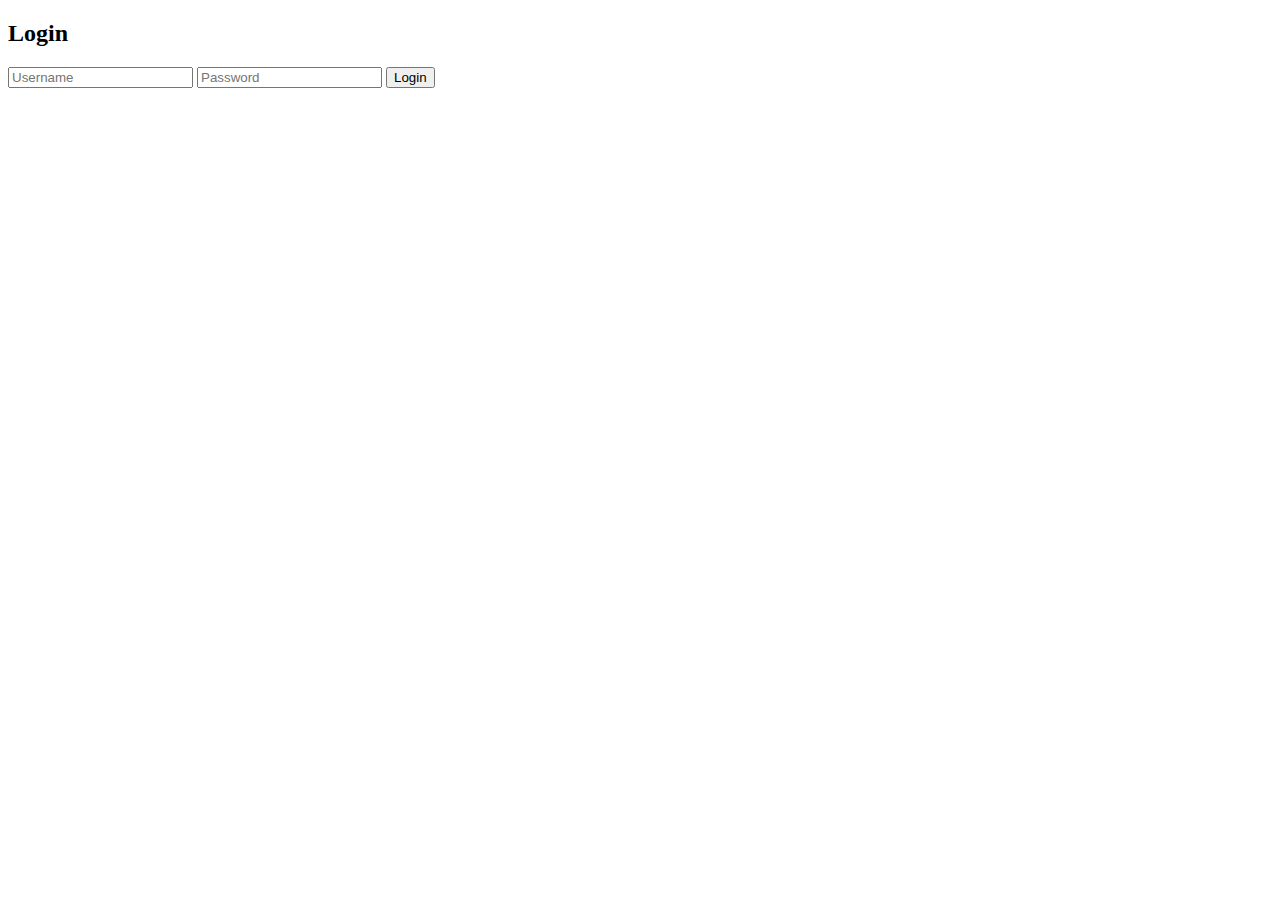
<file: index.html>
<!DOCTYPE html>
<html lang="en">
<head>
    <meta charset="UTF-8">
    <meta name="viewport" content="width=device-width, initial-scale=1.0">
    <title>My Webpage</title>
    <link rel="stylesheet" href="styles.css">
</head>
<body>
    <div id="login-container">
        <h2>Login</h2>
        <form id="login-form">
            <input type="text" id="username" name="username" placeholder="Username">
            <input type="password" id="password" name="password" placeholder="Password">
            <button type="submit">Login</button>
        </form>   
    </div>

    <script>
        document.getElementById('login-form').addEventListener('submit', function(event) {
            event.preventDefault(); // Prevent the form from submitting normally

            // Get the values from the form
            var username = document.getElementById('username').value;
            var password = document.getElementById('password').value;

            // Check the credentials
            if (username === 'admin' && password === 'admin') {
                window.location.href = 'fine.html';
            } else if (username === 'user' && password === 'user') {
                window.location.href = 'ok.html';
            } else {
                alert('Invalid username or password');
            }
        });
    </script>
</body>
</html>
</file>
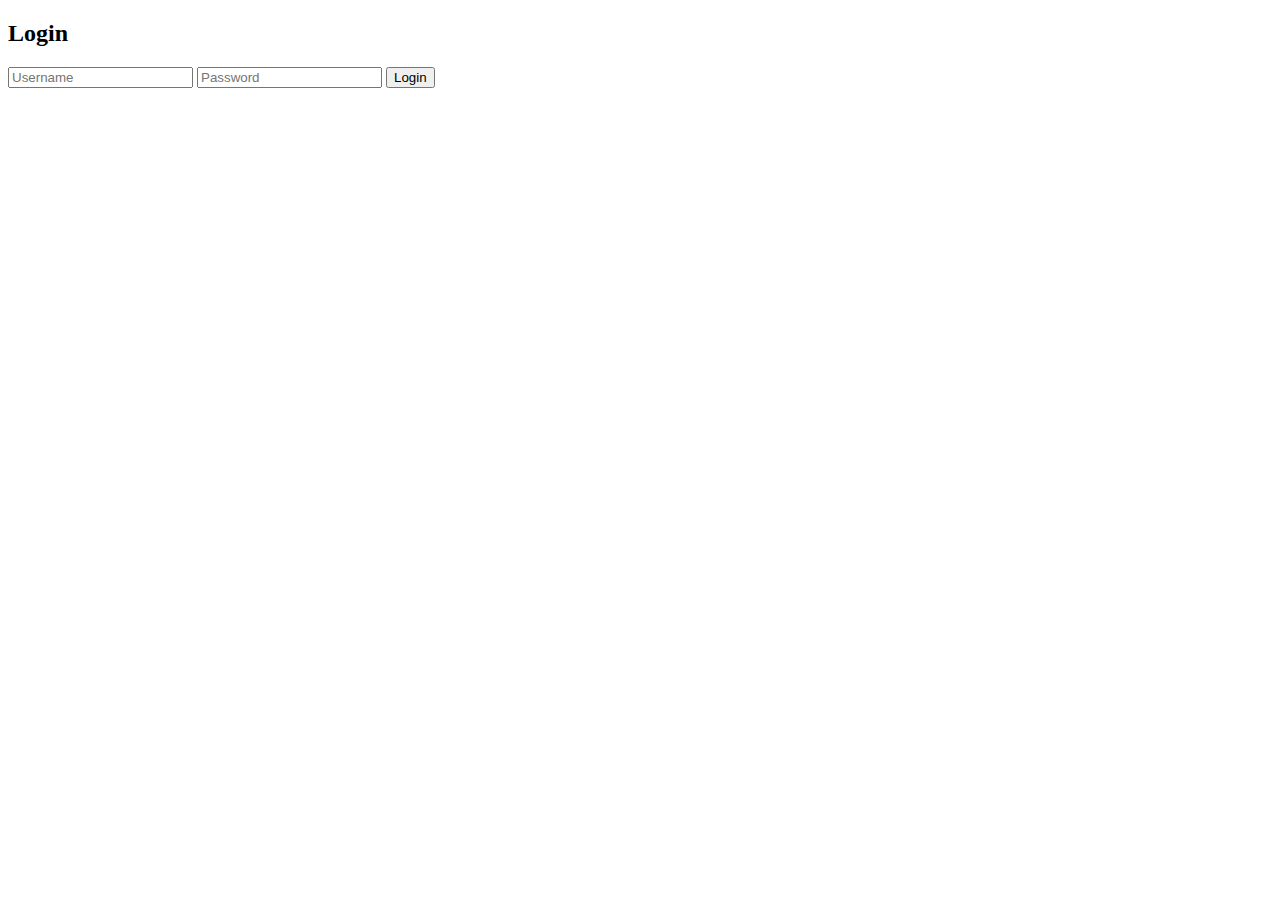
<file: dummy.html>
<!DOCTYPE html>
<html lang="en">
<head>
    <meta charset="UTF-8">
    <meta name="viewport" content="width=device-width, initial-scale=1.0">
    <title>My Webpage</title>
    <link rel="stylesheet" href="styles.css">
</head>
<body>
    <div id="login-container">
        <h2>Login</h2>
        <form id="login-form">
            <input type="text" id="username" name="username" placeholder="Username">
            <input type="password" id="password" name="password" placeholder="Password">
            <button type="submit">Login</button>
        </form>   
    </div>

    <script>
        document.getElementById('login-form').addEventListener('submit', function(event) {
            event.preventDefault(); // Prevent the form from submitting normally

            // Get the values from the form
            var username = document.getElementById('username').value;
            var password = document.getElementById('password').value;

            // Check the credentials
            if (username === 'admin' && password === 'admin') {
                window.location.href = 'fine.html';
            } else if (username === 'user' && password === 'user') {
                window.location.href = 'ok.html';
            } else {
                alert('Invalid username or password');
            }
        });
    </script>
</body>
</html>
</file>
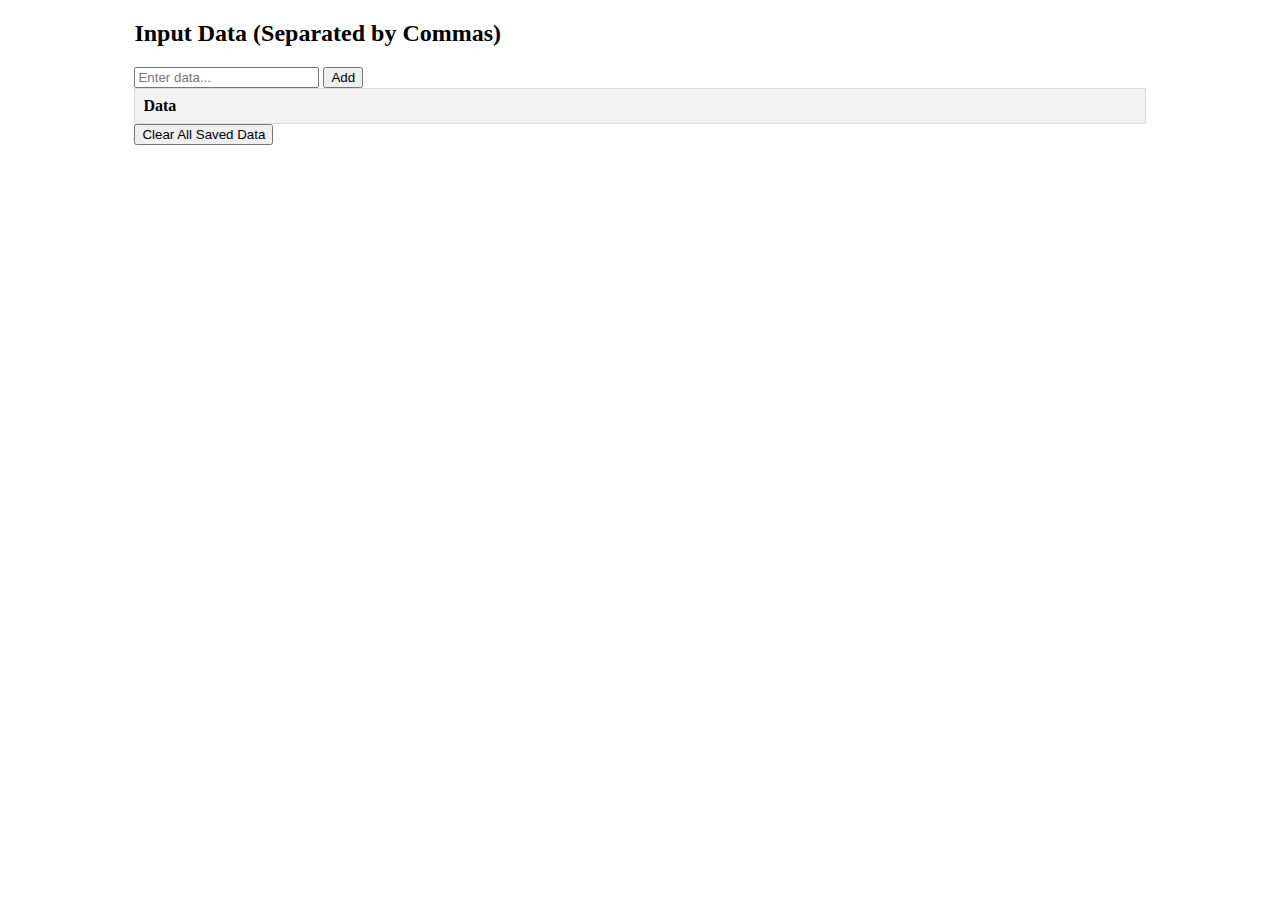
<file: ind.html>
<!DOCTYPE html>
<html lang="en">
<head>
<meta charset="UTF-8">
<meta name="viewport" content="width=device-width, initial-scale=1.0">
<title>Dynamic Table</title>
<link rel="stylesheet" href="styles.css">
</head>
<body>
<div class="container">
  <h2>Input Data (Separated by Commas)</h2>
  <input type="text" id="dataInput" placeholder="Enter data...">
  <button onclick="addData()">Add</button>
  <table id="dataTable">
    <thead>
      <tr>
        <th>Data</th>
      </tr>
    </thead>
    <tbody>
    </tbody>
  </table>
  <button onclick="clearSavedData()">Clear All Saved Data</button>
</div>
<script src="script.js"></script>
</body>
</html>
</file>
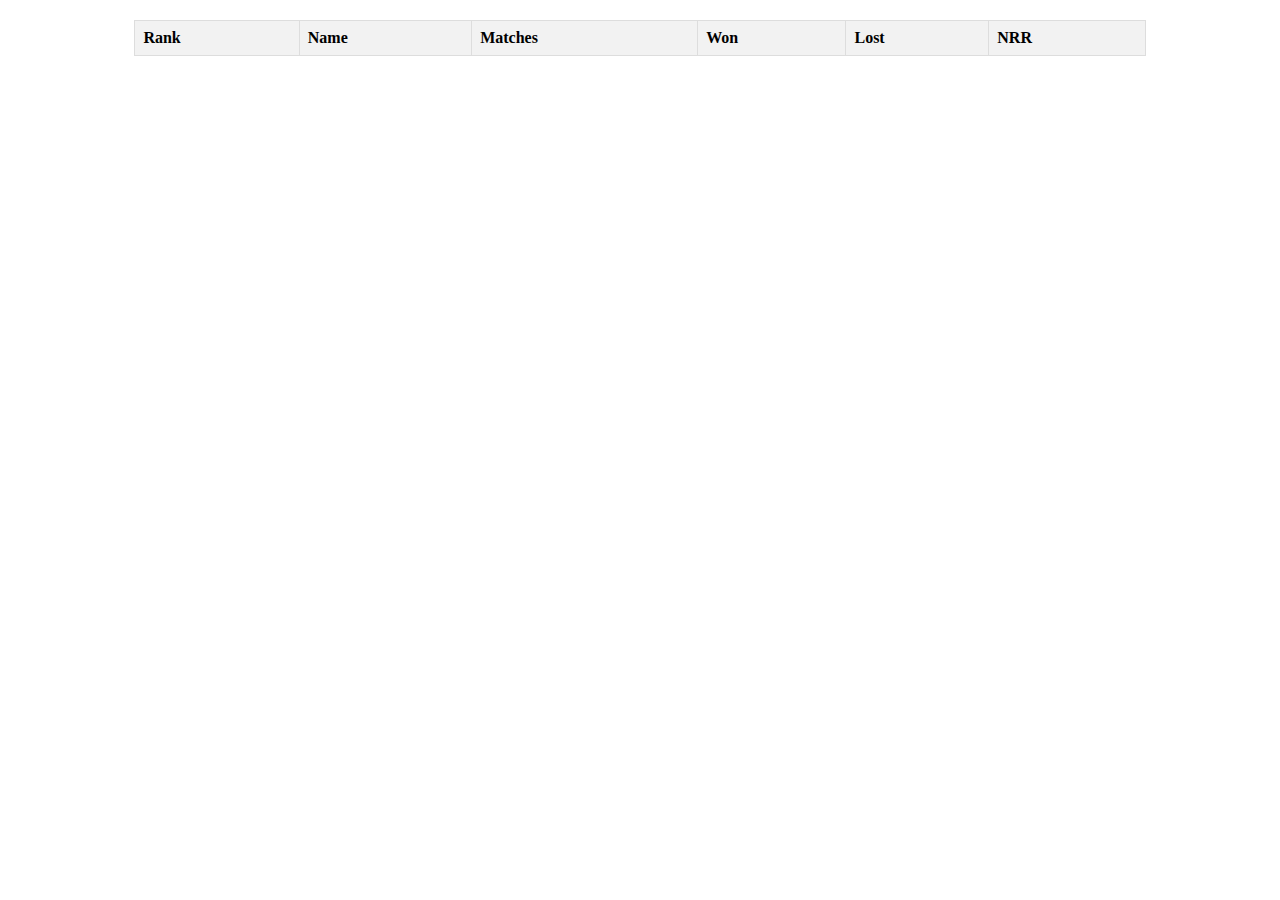
<file: kk.html>
<!DOCTYPE html>
<html lang="en">
<head>
<meta charset="UTF-8">
<meta name="viewport" content="width=device-width, initial-scale=1.0">
<title>Saved Table</title>
<link rel="stylesheet" href="styles.css">
</head>
<body>
<div class="container">
  <table id="dataTable">
    <thead>
      <tr>
        <th>Rank</th>
        <th>Name</th>
        <th>Matches</th>
        <th>Won</th>
        <th>Lost</th>
        <th>NRR</th>
      </tr>
    </thead>
    <tbody>
      <!-- Insert saved data here -->
    </tbody>
  </table>
</div>
<script>
  // Function to load saved data from local storage
  function loadSavedData() {
    var savedData = localStorage.getItem("tableData");
    if (savedData) {
      var tableBody = document.querySelector("#dataTable tbody");
      tableBody.innerHTML = savedData;
    }
  }

  // Function to save data to local storage
  function saveData() {
    var tableBody = document.querySelector("#dataTable tbody");
    localStorage.setItem("tableData", tableBody.innerHTML);
  }

  // Function to clear all saved data from local storage
  function clearSavedData() {
    localStorage.removeItem("tableData");
    var tableBody = document.querySelector("#dataTable tbody");
    tableBody.innerHTML = ""; // Clear the table
    alert("All saved data cleared successfully.");
  }

  // Load saved data when the page loads
  window.onload = loadSavedData;

</script>
</body>
</html>
</file>
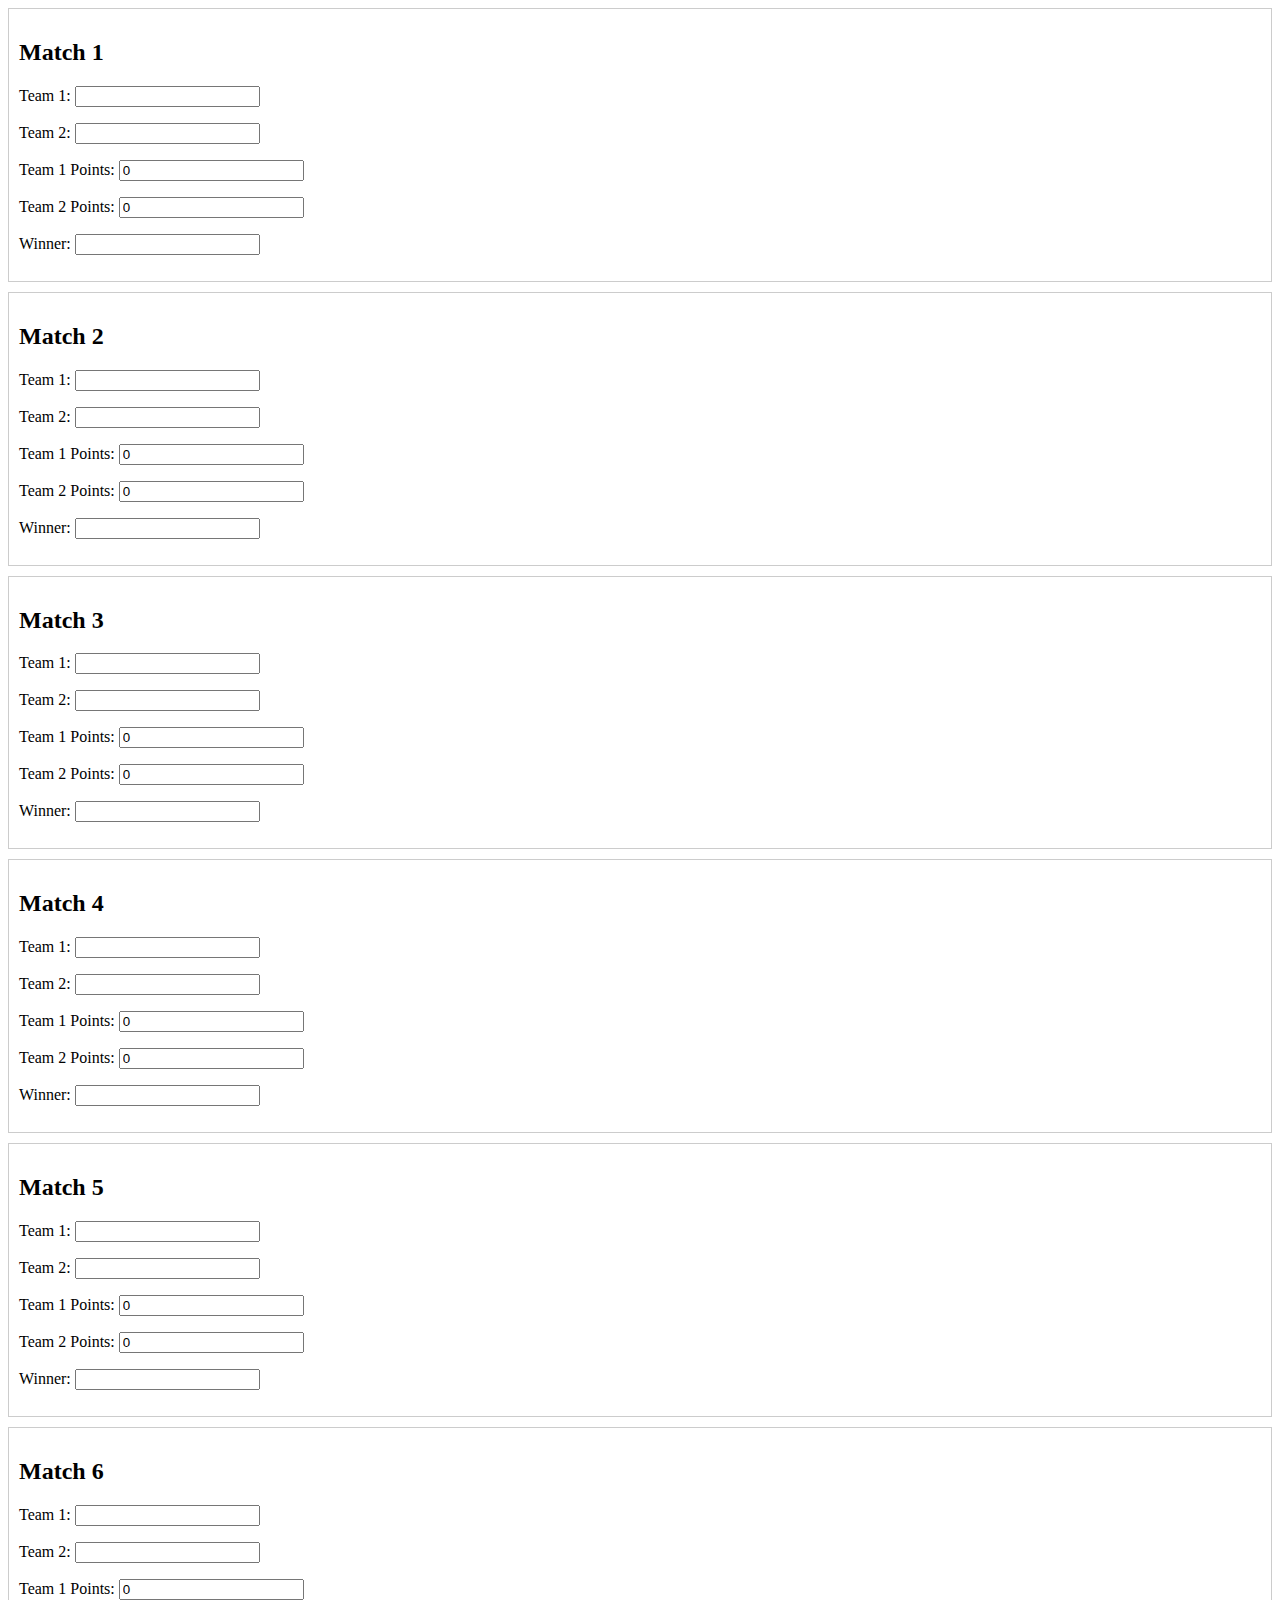
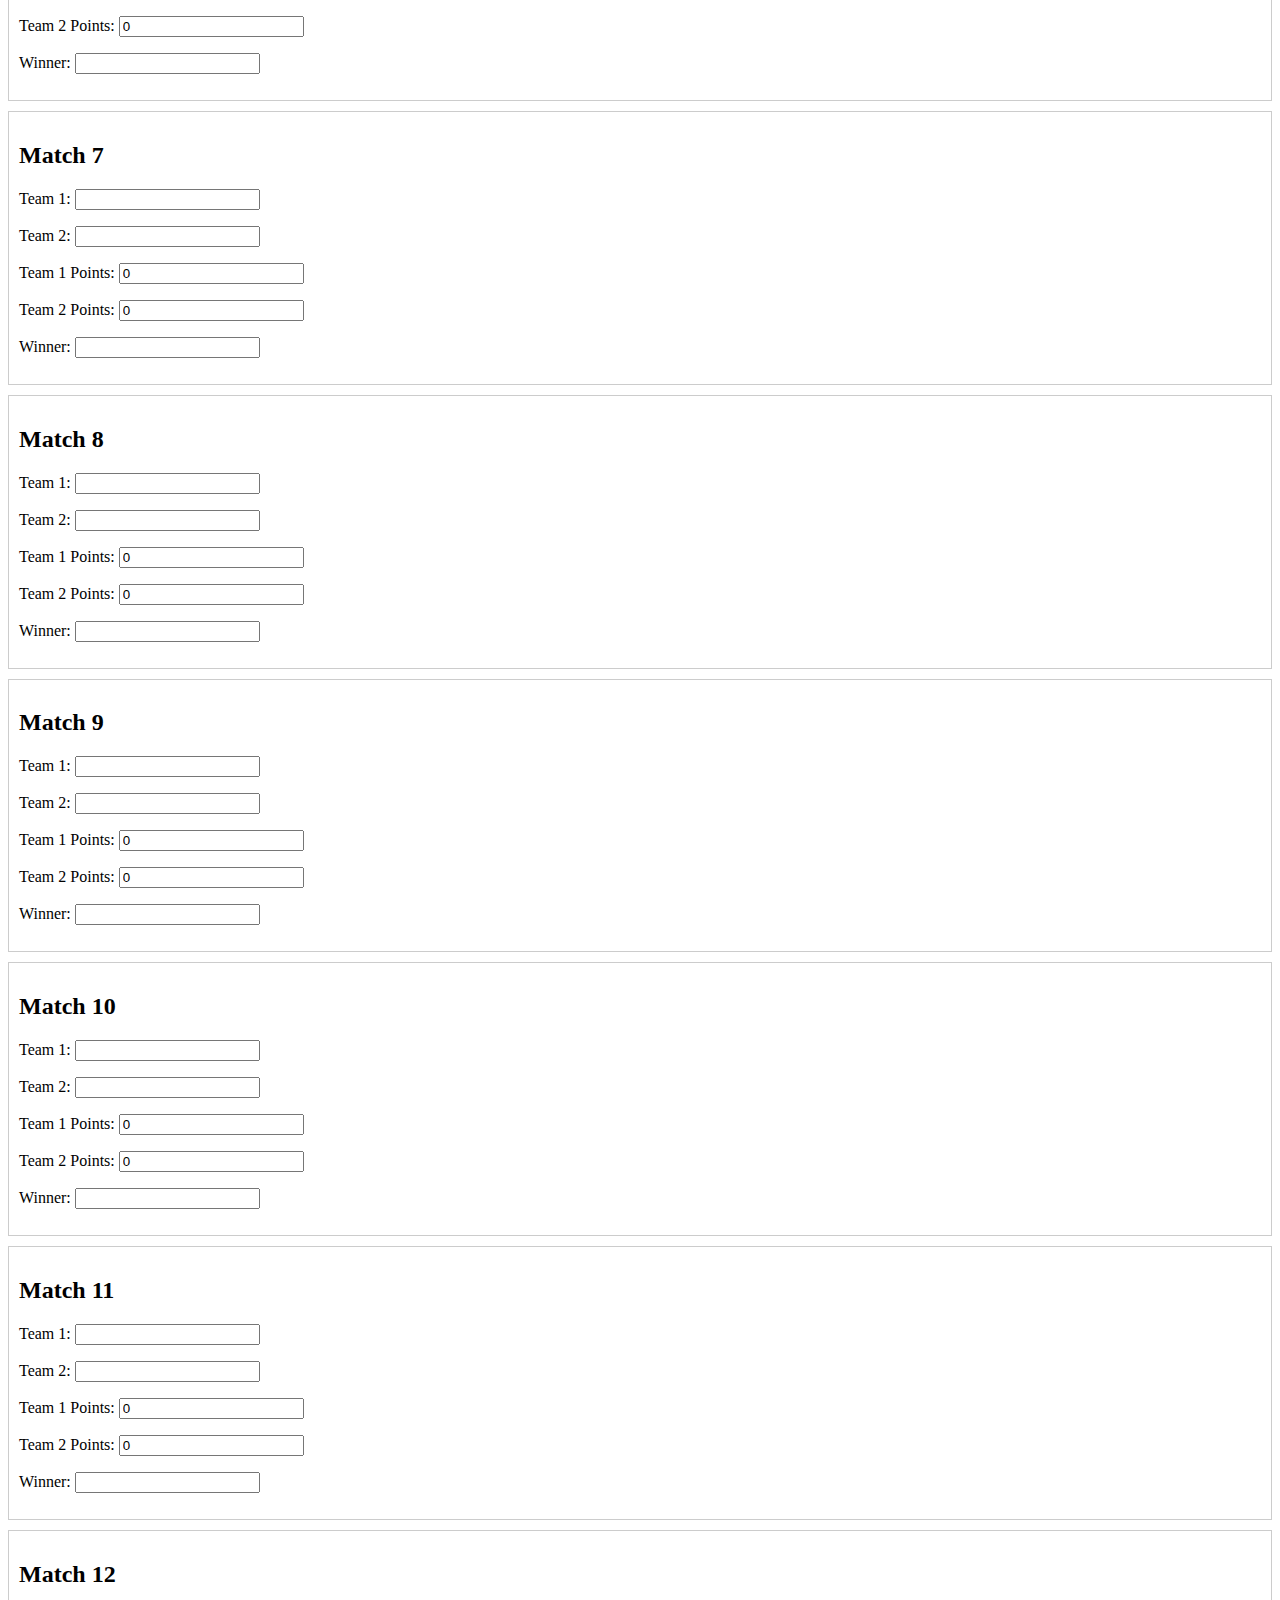
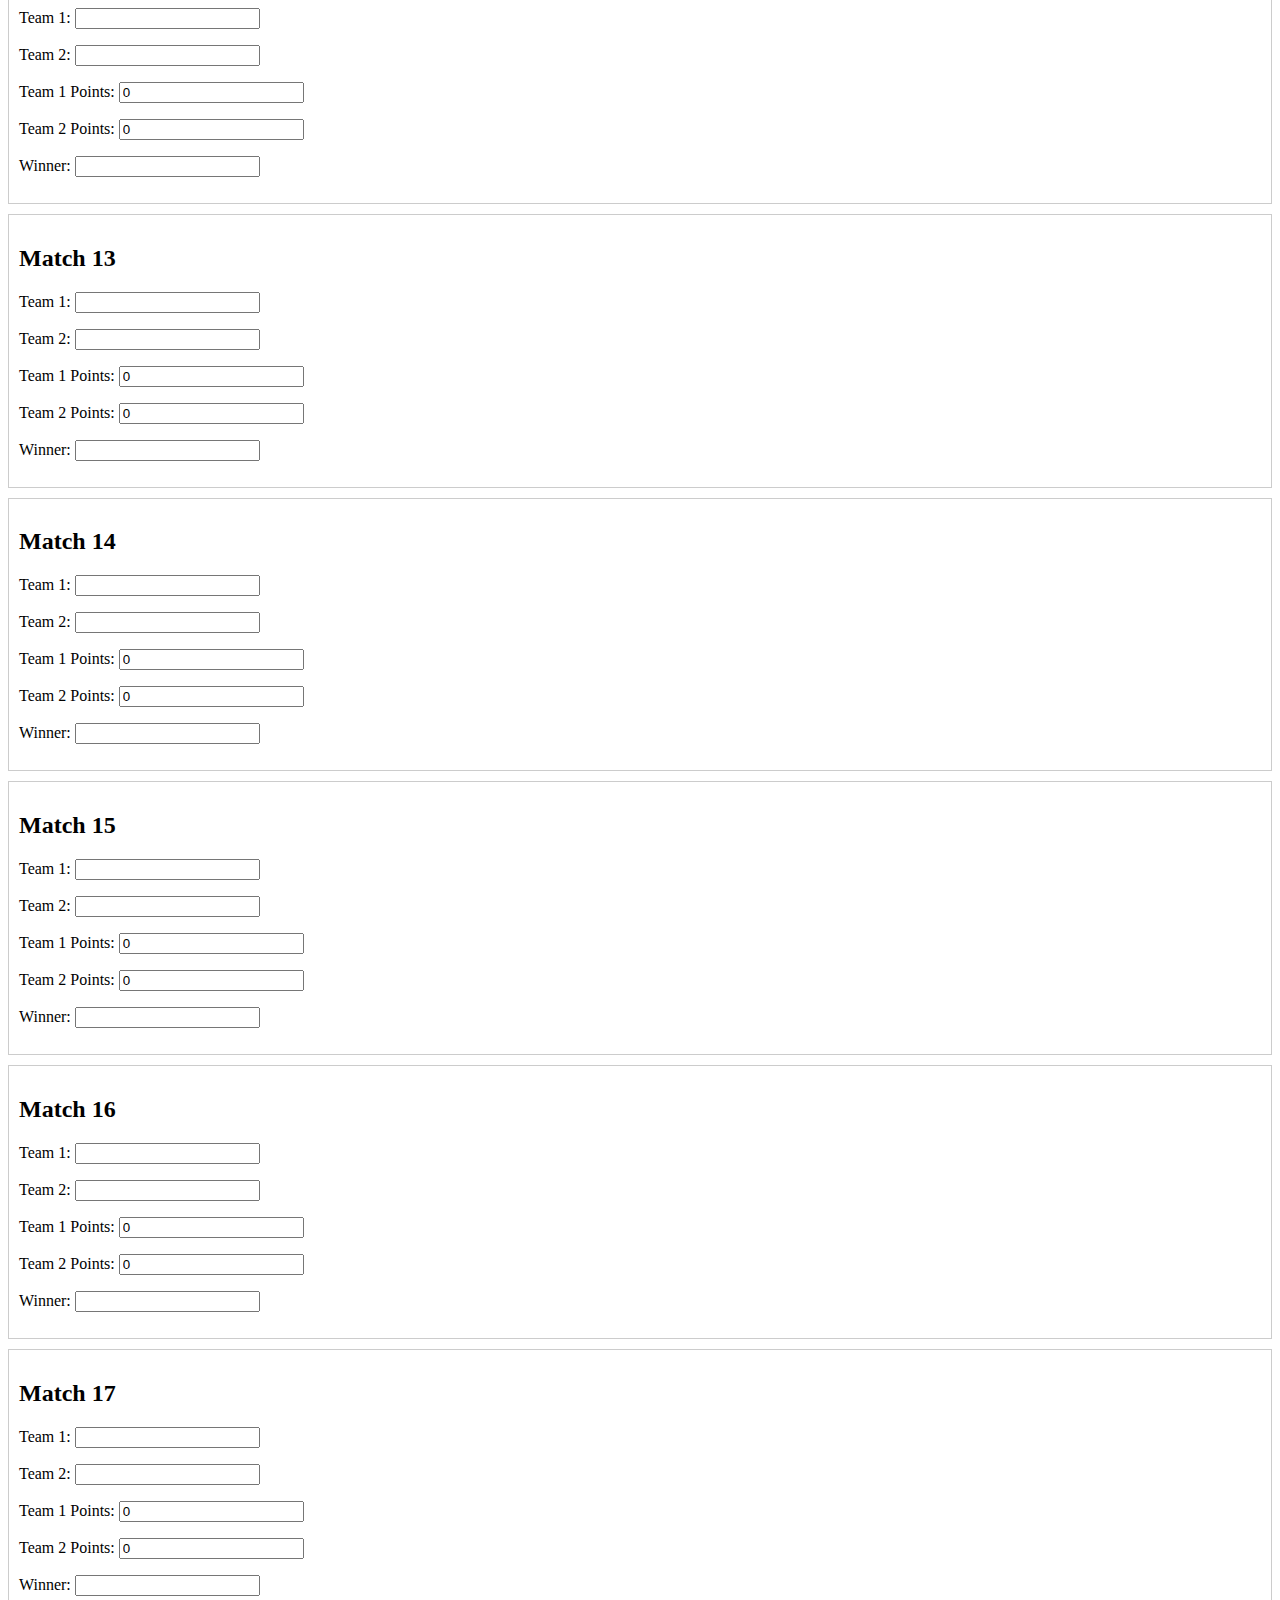
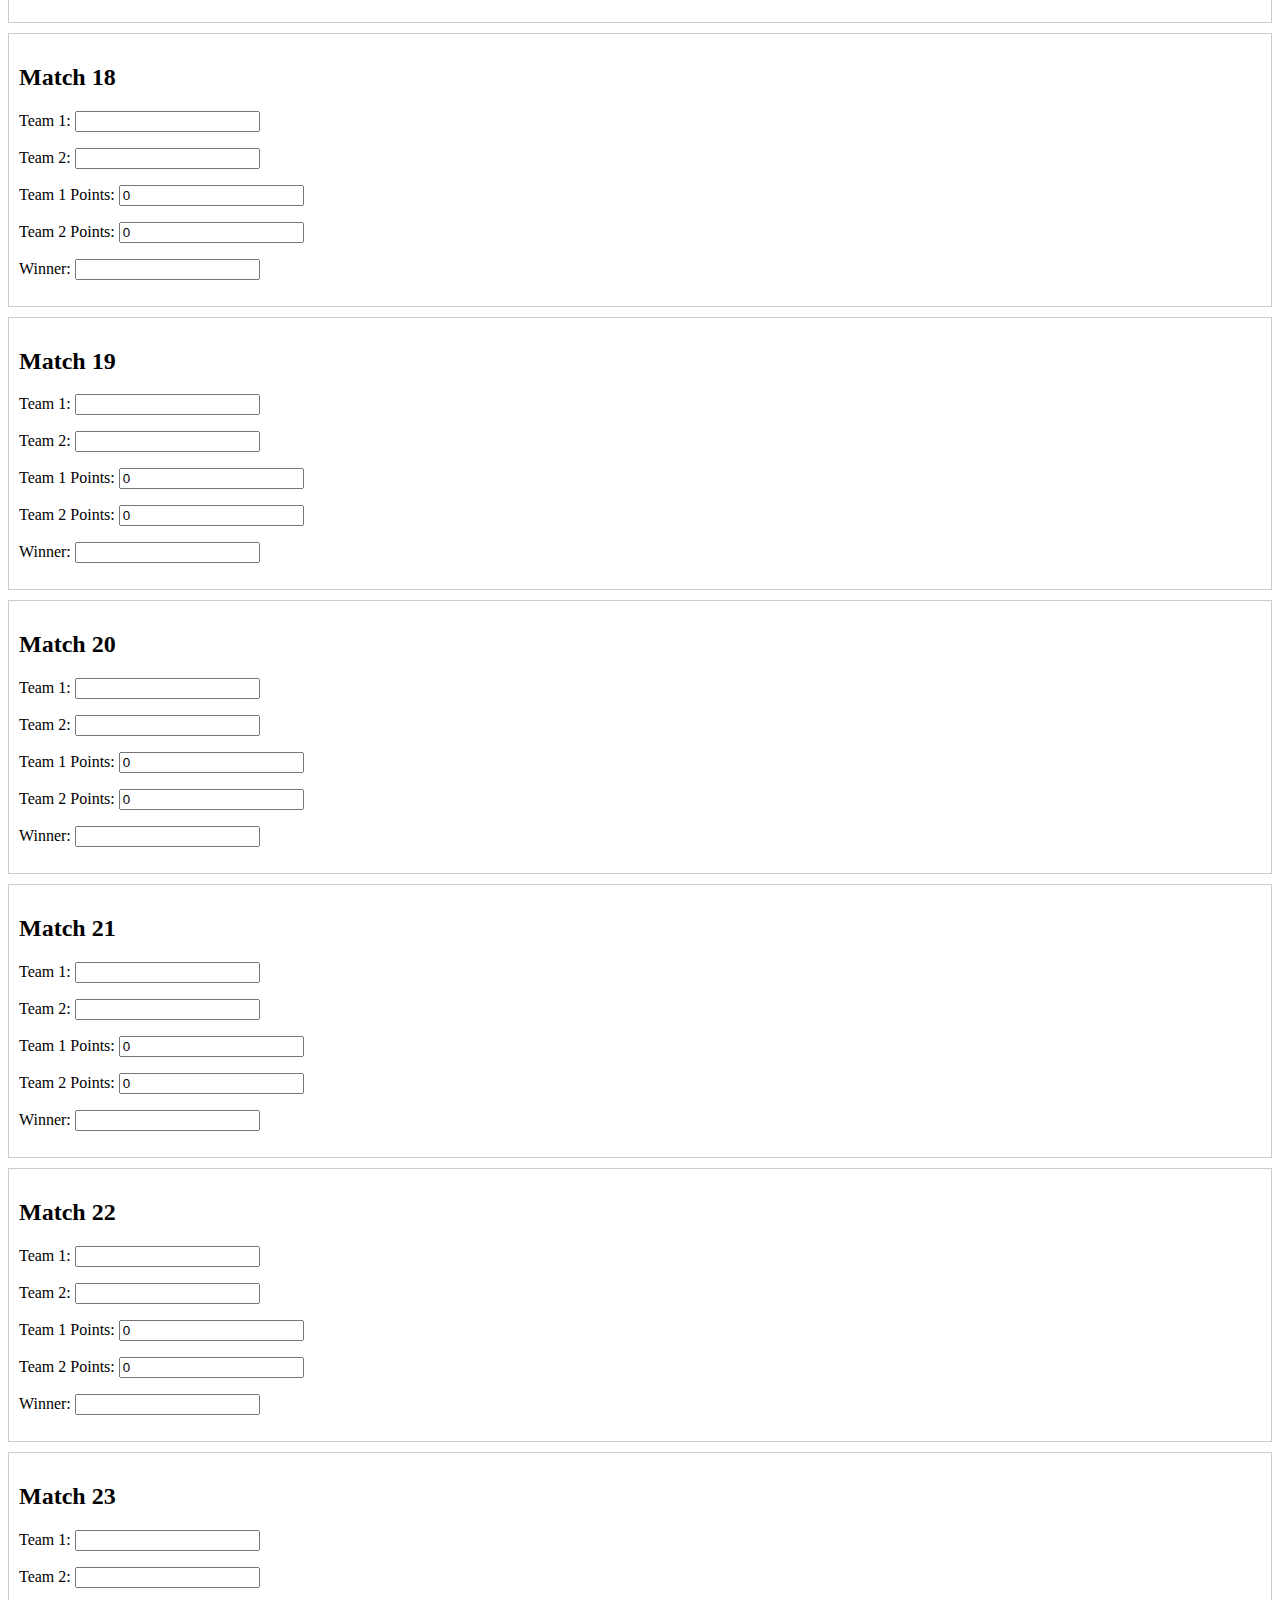
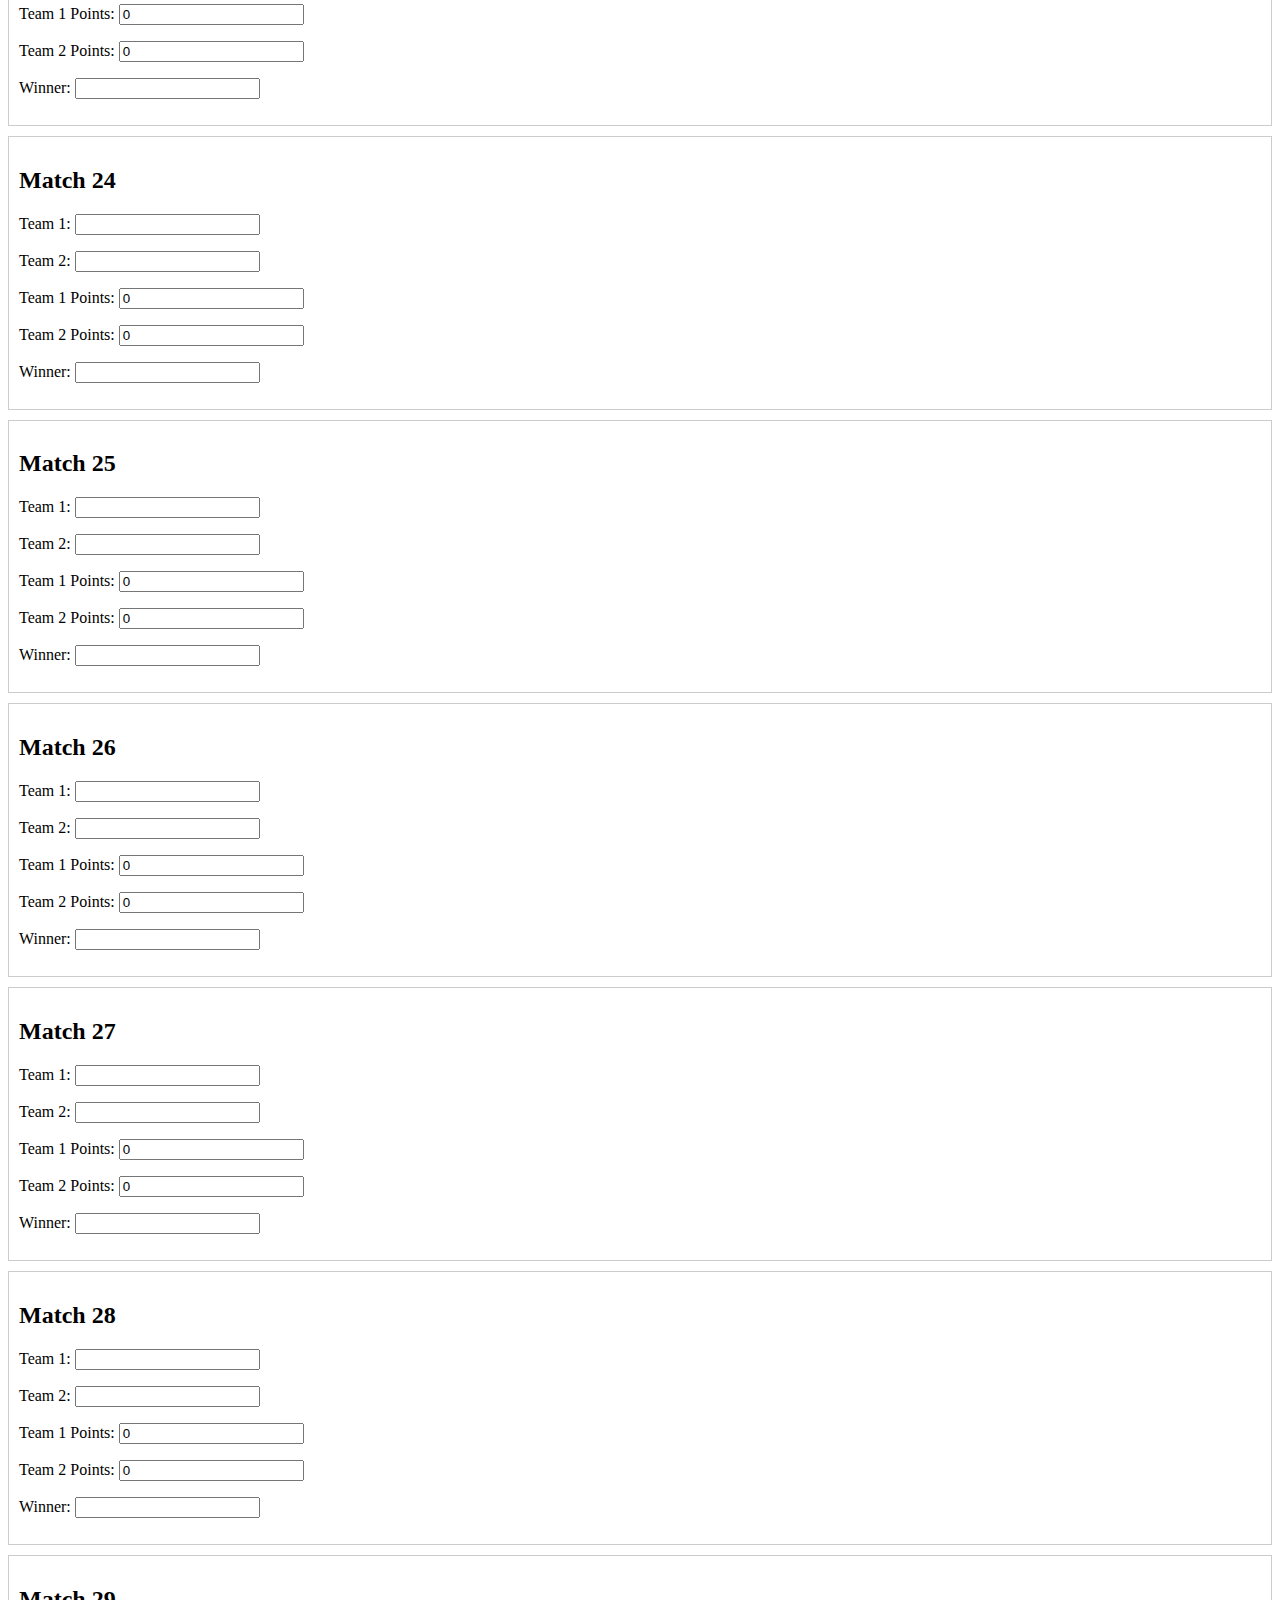
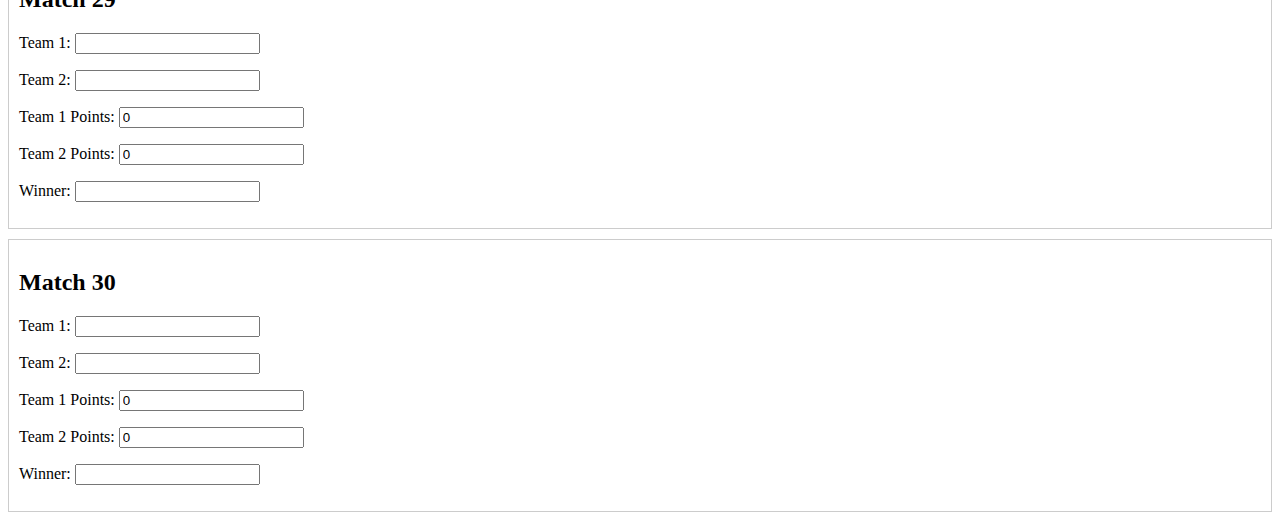
<file: matches.html>
<!DOCTYPE html>
<html lang="en">
<head>
<meta charset="UTF-8">
<meta name="viewport" content="width=device-width, initial-scale=1.0">
<title>Matches</title>
<style>
.container {
  border: 1px solid #ccc;
  padding: 10px;
  margin-bottom: 10px;
}
</style>
</head>
<body>

<div id="matchesContainer"></div>

<script src="match_script.js"></script>
</body>
</html>
</file>
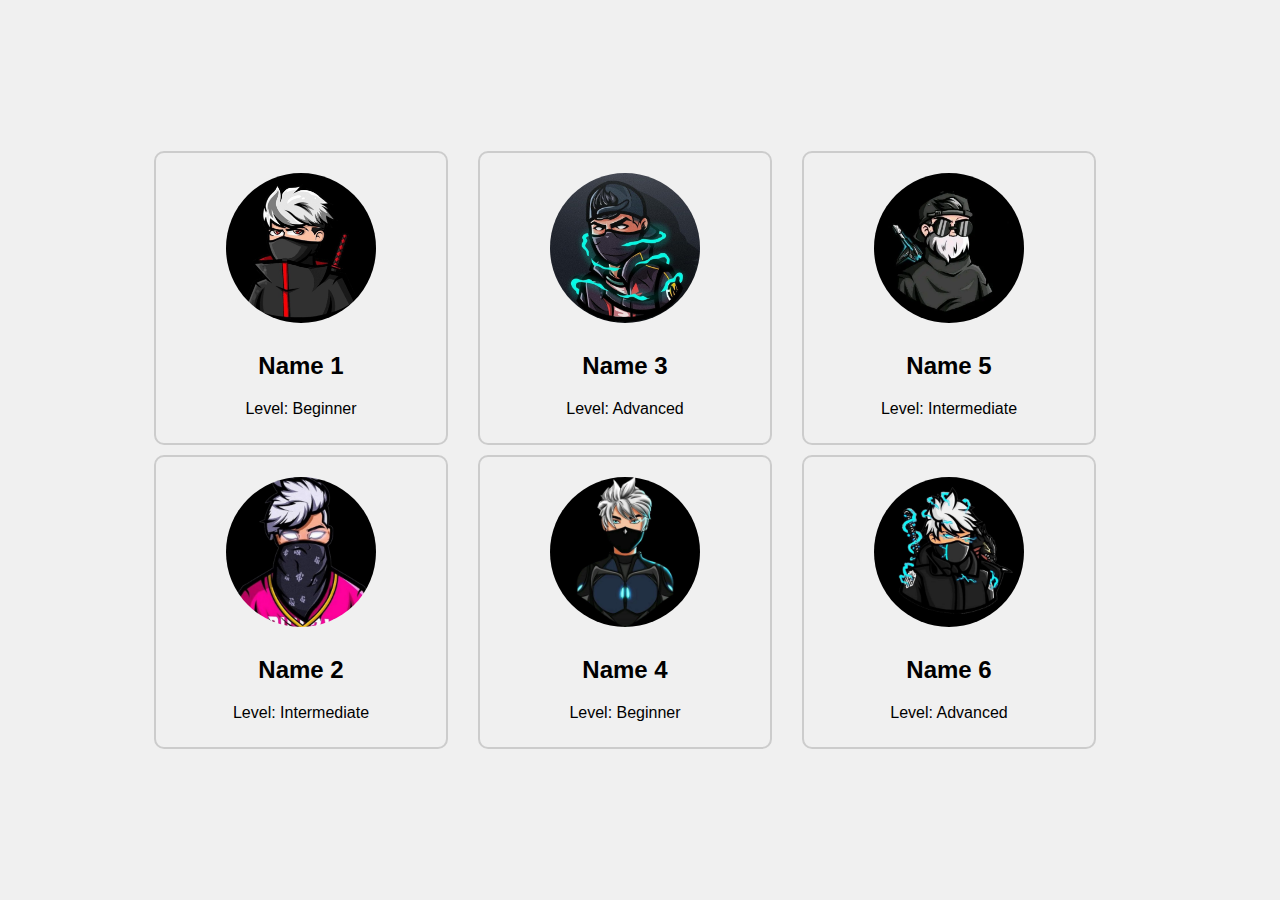
<file: profile.html>
<!DOCTYPE html>
<html lang="en">
<head>
<meta charset="UTF-8">
<meta name="viewport" content="width=device-width, initial-scale=1.0">
<title>Centered Containers</title>
<style>
  body {
    font-family: Arial, sans-serif;
    margin: 0;
    padding: 0;
    display: flex;
    justify-content: center;
    align-items: center;
    height: 100vh;
    background-color: #f0f0f0;
  }



  .container {
    width: 250px;
    height: 250px;
    border: 2px solid #ccc;
    border-radius: 10px;
    margin: 10px;
    padding: 20px;
    text-align: center;
  }

  .container img {
    width: 150px;
    height: 150px;
    border-radius: 50%;
    margin-bottom: 5px;
  }
</style>
</head>
<body >

<span>
  <div class="container-wrapper">
    <div class="container" style="margin-right: 20px;">
      <img src="image_1.jpeg" alt="Image 1">
      <h2>Name 1</h2>
      <p>Level: Beginner</p>
    </div>
  
    <div class="container" style="margin-right: 20px;">
      <img src="image_2.jpg" alt="Image 2">
      <h2>Name 2</h2>
      <p>Level: Intermediate</p>
    </div>
  </div>
</span>

<span>
  <div class="container-wrapper">
    <div class="container" style="margin-right: 20px;">
      <img src="image_3.jpg" alt="Image 3">
      <h2>Name 3</h2>
      <p>Level: Advanced</p>
    </div>
  
    <div class="container" style="margin-right: 20px;">
      <img src="image_4.jpg" alt="Image 4">
      <h2>Name 4</h2>
      <p>Level: Beginner</p>
    </div>
  </div>
</span>

<span>
  <div class="container-wrapper" style="margin-right: 20px;">
    <div class="container">
      <img src="image_5.webp" alt="Image 5">
      <h2>Name 5</h2>
      <p>Level: Intermediate</p>
    </div>
  
    <div class="container" style="margin-right: 20px;">
      <img src="image_6.jpg" alt="Image 6">
      <h2>Name 6</h2>
      <p>Level: Advanced</p>
    </div>
  </div>
  
</span>
</body>
</html>
</file>
<file: styles.css>
.container {
    margin: 20px auto;
    width: 80%;
  }
  
  table {
    width: 100%;
    border-collapse: collapse;
  }
  
  th, td {
    border: 1px solid #dddddd;
    text-align: left;
    padding: 8px;
  }
  
  th {
    background-color: #f2f2f2;
  }
  
  tbody tr:nth-child(even) {
    background-color: #f2f2f2;
  }
  
  tbody tr:hover {
    background-color: #dddddd;
  }
</file>
